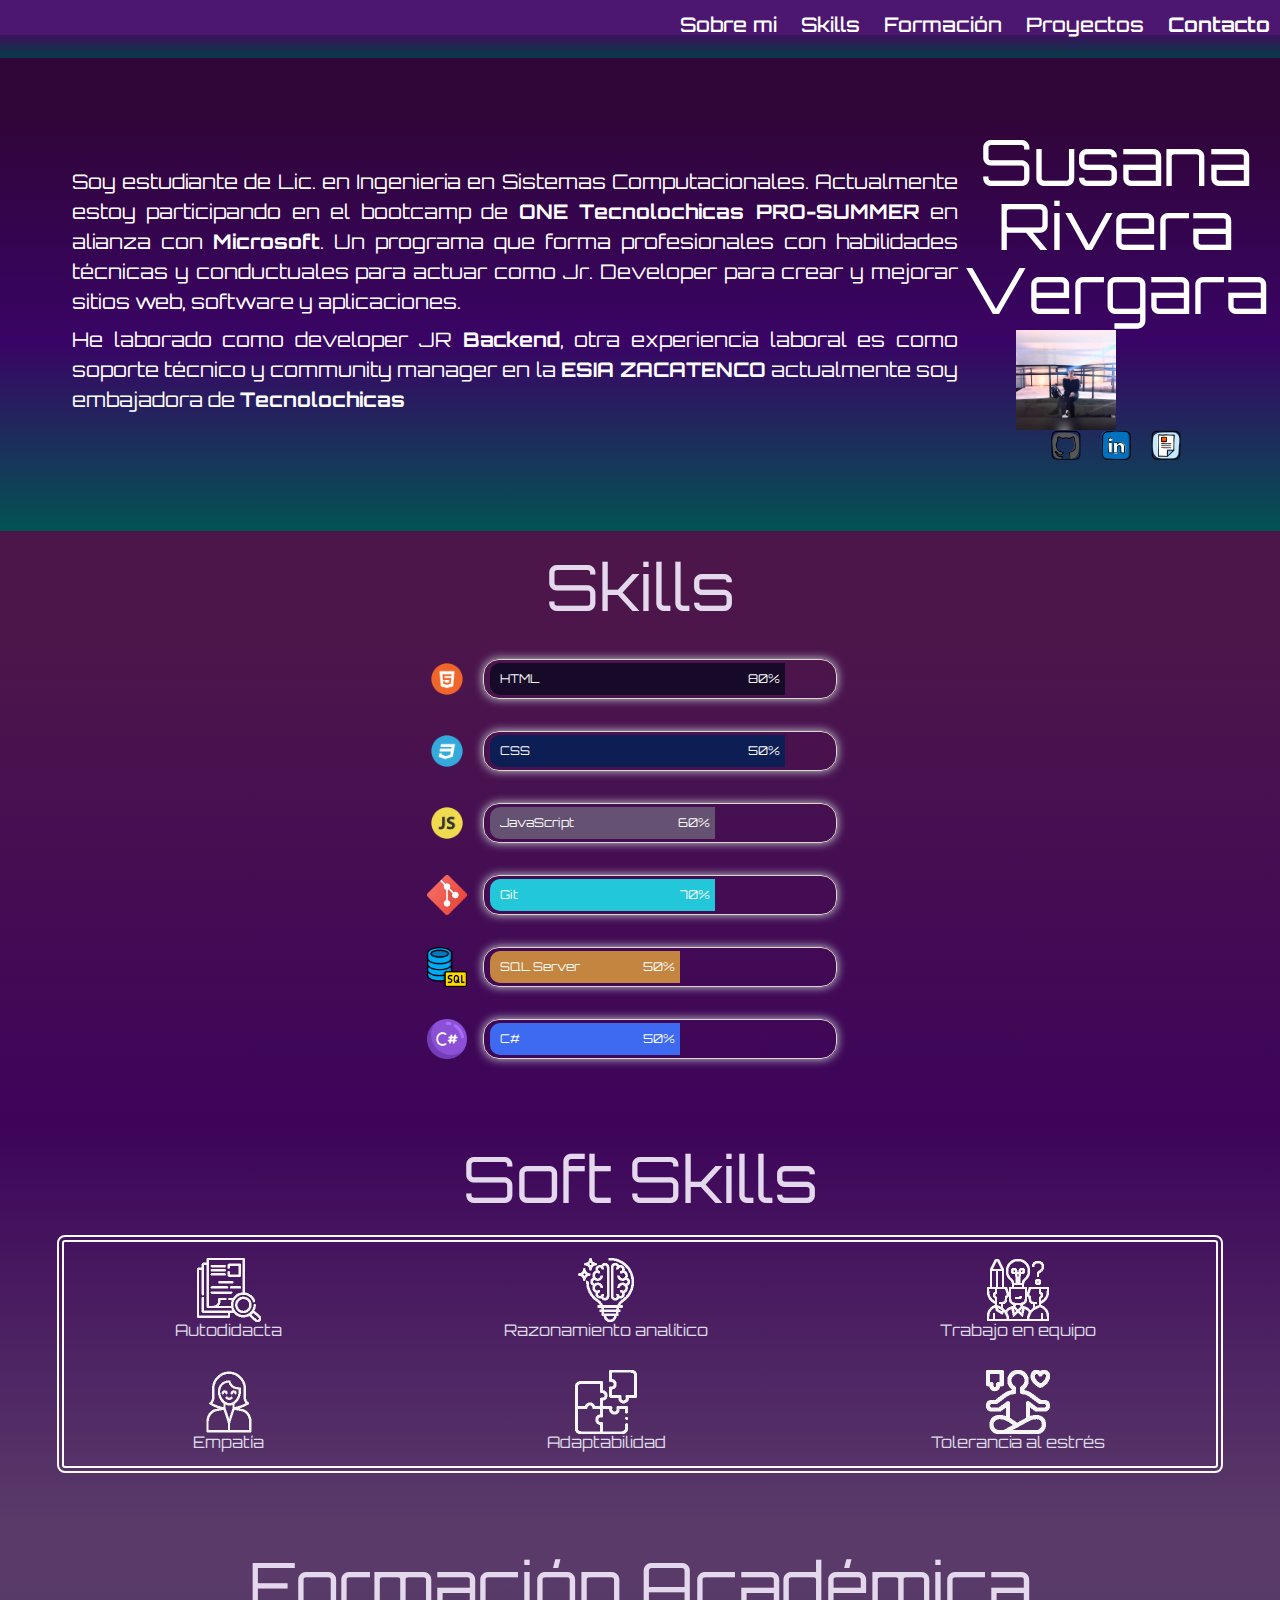
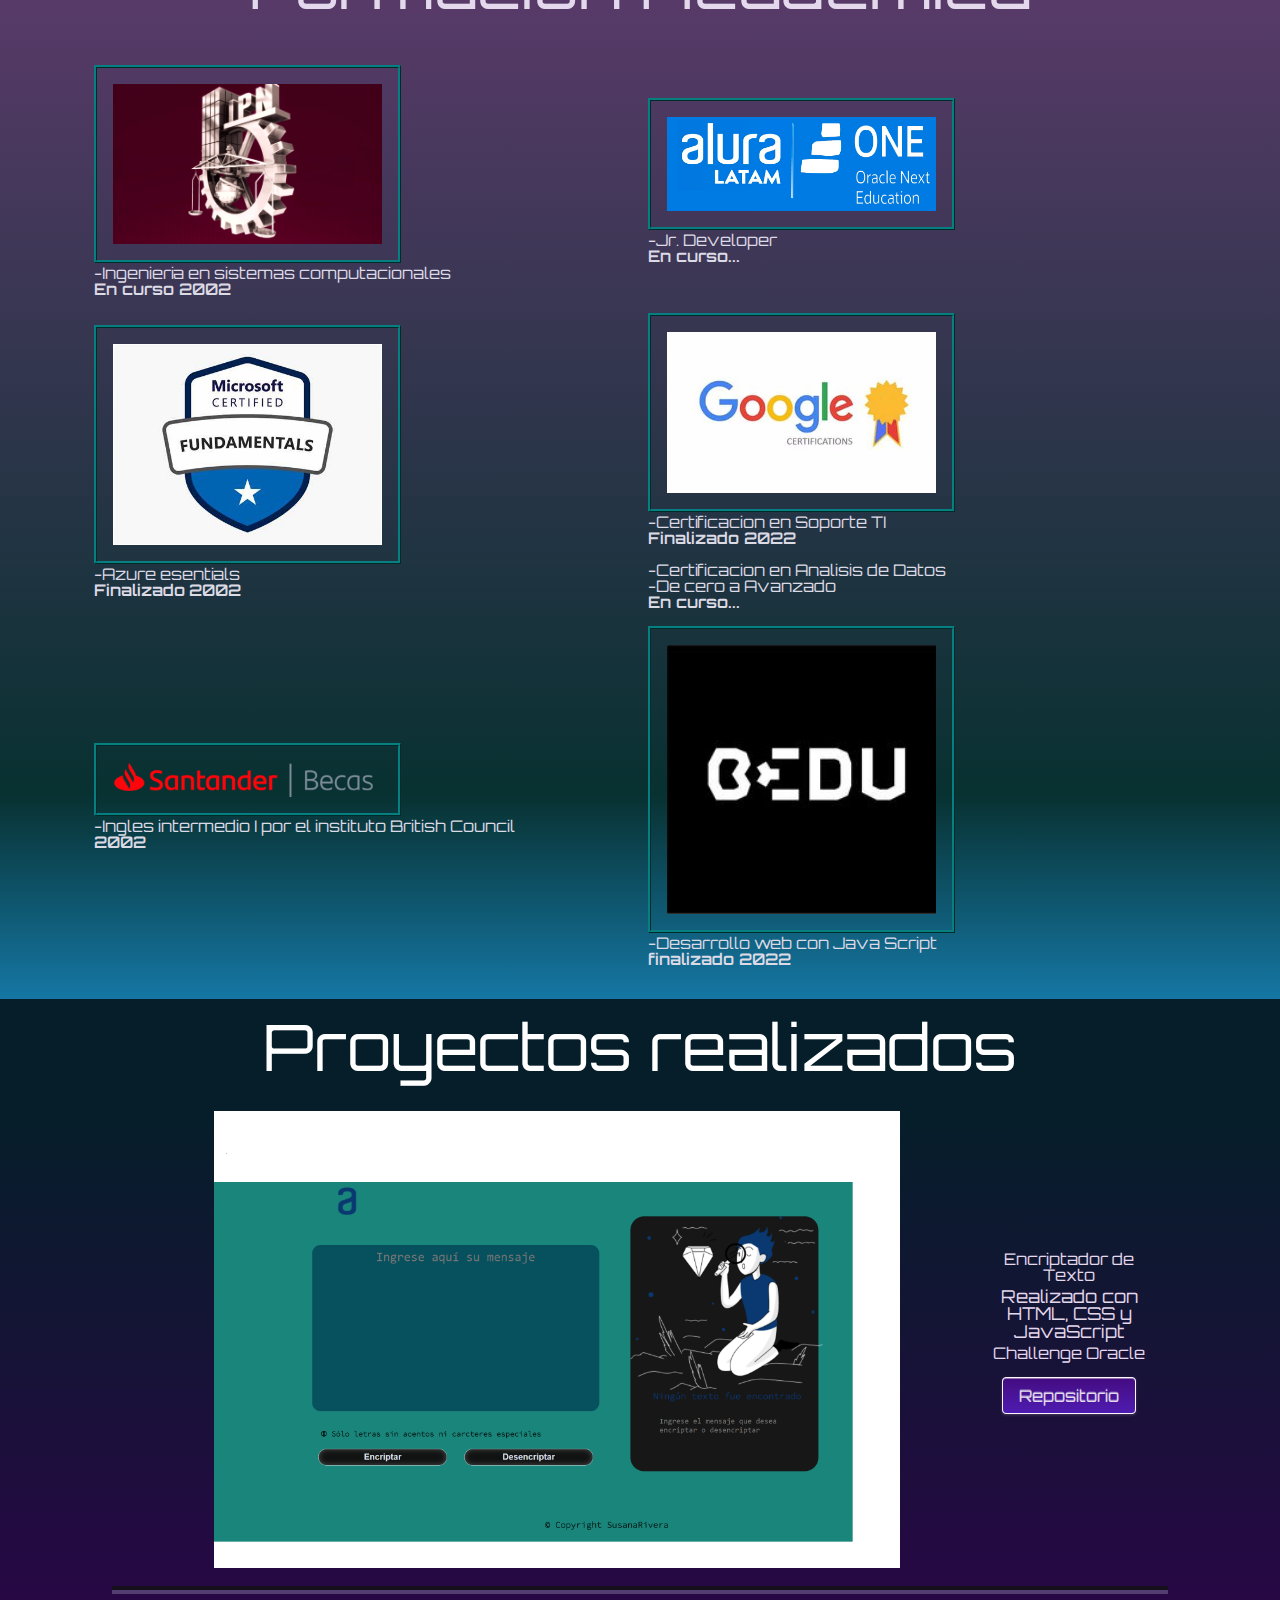
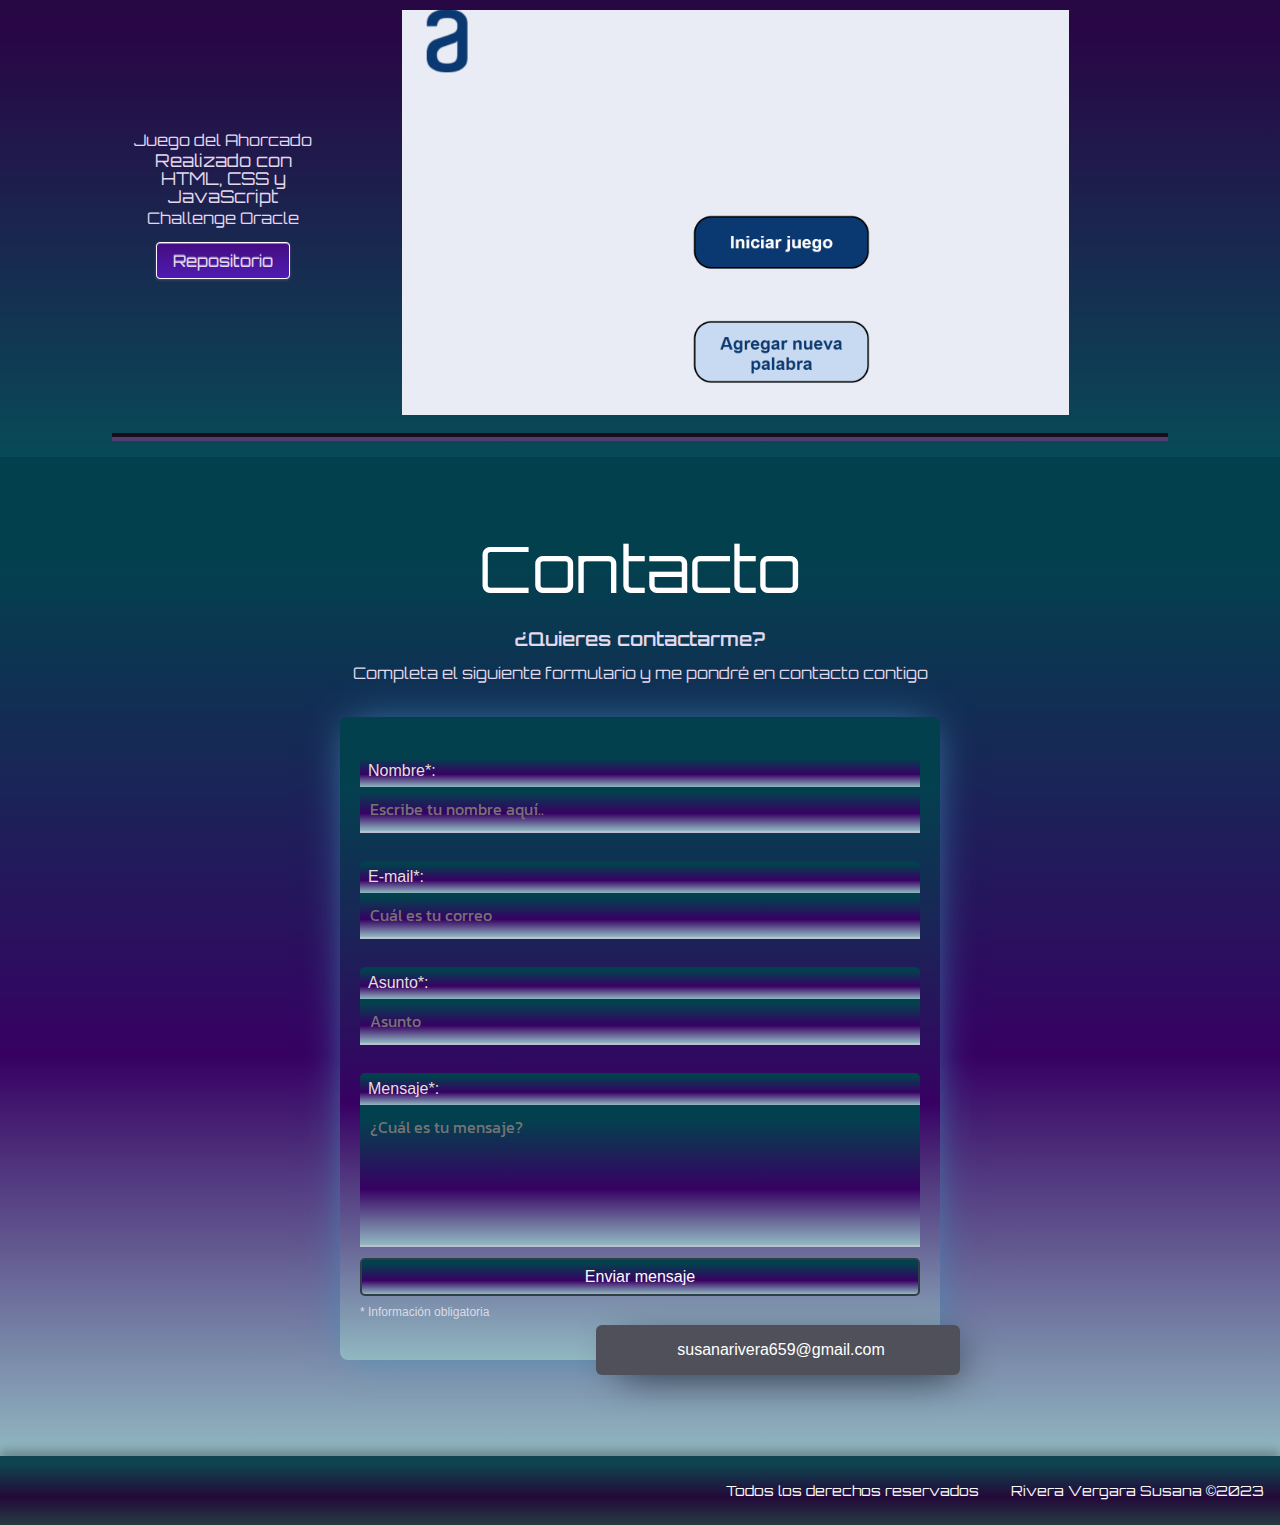
<file: Paginaweb-main/index.html>
<!DOCTYPE html>
<html lang="en">

<head>
    <meta charset="UTF-8">
    <meta http-equiv="X-UA-Compatible" content="IE=edge">
    <meta name="viewport" content="width=device-width, initial-scale=1.0">
    <title>Portafolio | Susana Rivera Vergara</title>
    <link rel="preconnect" href="https://fonts.googleapis.com">
    <link rel="preconnect" href="https://fonts.gstatic.com" crossorigin>
    <link
        href="https://fonts.googleapis.com/css2?family=Handjet:wght@300&family=Kanit:wght@300&family=Orbitron&display=swap"
        rel="stylesheet">
    <!-- <link href="https://cdn.jsdelivr.net/npm/bootstrap@5.3.1/dist/css/bootstrap.min.css" rel="stylesheet"
        integrity="sha384-4bw+/aepP/YC94hEpVNVgiZdgIC5+VKNBQNGCHeKRQN+PtmoHDEXuppvnDJzQIu9" crossorigin="anonymous"> -->
    <link rel="stylesheet" href="css/reset.css">
    <link rel="stylesheet" href="css/head.css">
    <link rel="stylesheet" href="css/bases.css">
    <link rel="stylesheet" href="css/main.css">
    <link rel="stylesheet" href="css/presentacion.css">
    <link rel="stylesheet" href="css/sobre-mi.css">
    <link rel="stylesheet" href="css/skills.css">
    <link rel="stylesheet" href="css/formacion.css">
    <link rel="stylesheet" href="css/proyectos.css">
    <link rel="stylesheet" href="css/contacto.css">
    <link rel="stylesheet" href="css/footer.css">
    <link href="https://fonts.googleapis.com/css2?family=Babylonica&display=swap" rel="stylesheet">
</head>

<body>
    
    <header id="header">

        <nav class="head__navegacion">
            <ul class="head__enlace">
                <li class="head__enlace-link"><a href="#idSobreMi">Sobre mi</a></li>
                <li class="head__enlace-link"><a href="#IdSkills">Skills</a></li>
                <li class="head__enlace-link"><a href="#IdFormacion">Formación</a></li>
                <li class="head__enlace-link"><a href="#IdProyectos">Proyectos</a></li>
                <li class="head__enlace-link"><a href="#IdFormulario">Contacto</a></li>
            </ul>
        </nav>
    </header>
     <div class="head__lineas">
        <p class="head__linea"></p>
        <p class="head__linea2"></p>
    </div> 
    <main>
        <section class="presentacion">

            <article class="presentacion__foto-redes" data-aos="fade-left">
                <h1 class="presentacion__titulo titulo" data-aos="fade-right">Susana Rivera Vergara</h1>
                <img src="imagenes/susan.jpg" alt="susana" class="presentacion__foto">
                
                
               <!--  <img src="imagenes/susan.jpg" class="presentacion__foto" alt="susana"> -->
                
                    <div class="presentacion__icons">
                        <a href="https://github.com/susanarivs">
                            <img src="icons/github_icon.png" alt="Repositorio GitHub" title="Repositorio GitHub">
                        </a>
                        <a href="https://www.linkedin.com/in/susanarivera-11388b17a/">
                            <img src="icons/linkedin_icon.png" alt="Linkedin" title="Linkedin">
                        </a>
                        <a href="cv.html">
                            <img src="icons/curriculum_icon.png" alt="Curriculum" title="Curriculum">
                        </a>
                    </div>
                </article>
                <article class="presentacion__nombre" data-aos="fade-right">
                    
                    <p class="presentacion__quienSoy contenido">Soy estudiante de Lic. en Ingenieria en Sistemas Computacionales. Actualmente estoy
                        participando en el bootcamp de <strong>ONE  Tecnolochicas PRO-SUMMER</strong> en alianza con
                        <strong>Microsoft</strong>. Un programa que forma profesionales con habilidades técnicas y
                        conductuales para actuar como Jr. Developer para crear y mejorar sitios web, software y
                        aplicaciones.
                    </p>
                </p>
                <p class="contenido">He laborado como developer JR <strong>Backend</strong>, otra experiencia laboral es como soporte técnico  y community manager en la <strong>ESIA ZACATENCO</strong> actualmente soy embajadora de <strong>Tecnolochicas</strong></p>
                       </article>
        </section>
       
        <section id="IdSkills" class="skills">
            <p class="skills__titulo">Skills</p>
            <article class="skills_contenedor-global">
                <div class="skill">
                    <img src="icons/html_icon.png" alt="">
                    <div class="skills__container">
                        <div class="skills__skill skills__skill-html" data-aos="flip-left">
                            <div>HTML</div>
                            <div>80%</div>
                        </div>
                    </div>
                </div>

                <div class="skill">
                    <img src="icons/css_icon.png" alt="">
                    <div class="skills__container">
                        <div class="skills__skill skills__skill-css" data-aos="flip-left">
                            <div>CSS</div>
                            <div>50%</div>
                        </div>
                    </div>
                </div>

                <div class="skill">
                    <img src="icons/javascript_icon.png" alt="">
                    <div class="skills__container">
                        <div class="skills__skill skills__skill-js" data-aos="flip-left">
                            <div>JavaScript</div>
                            <div>60%</div>
                        </div>
                    </div>
                </div>




                <div class="skill">
                    <img src="icons/git_icon.png" alt="">
                    <div class="skills__container">
                        <div class="skills__skill skills__skill-git" data-aos="flip-left">
                            <div>Git</div>
                            <div>70%</div>
                        </div>
                    </div>
                </div>

                <div class="skill">
                    <img src="icons/database.png" alt="">
                    <div class="skills__container">
                        <div class="skills__skill skills__skill-sql" data-aos="flip-left">
                            <div>SQL Server</div>
                            <div>50%</div>
                        </div>
                    </div>
                </div>



                <div class="skill">
                    <img src="icons/C-hashtag.png" alt="">
                    <div class="skills__container">
                        <div class="skills__skill skills__skill-c" data-aos="flip-left">
                            <div>C#</div>
                            <div>50%</div>
                        </div>
                    </div>
                </div>


            </article>
            <p class="skills__titulo">Soft Skills</p>
            <article class="soft_contenedor">
                <div class="soft__skills text2" data-aos="flip-up">
                    <img src="icons/autodidacta.png" alt="icono comunicación">
                    <p>Autodidacta</p>
                </div>
                <div class="soft__skills text2" data-aos="flip-up">
                    <img src="icons/imaginacion.png" alt="icono comunicación">
                    <p>Razonamiento analítico</p>
                </div>
                <div class="soft__skills text2" data-aos="flip-up">
                    <img src="icons/equipo.png" alt="icono comunicación">
                    <p class="soft text2" data-aos="flip-up">Trabajo en equipo</p>
                </div>
                <div class="soft__skills" data-aos="flip-up">
                    <img src="icons/empatia.png" alt="icono comunicación">
                    <p>Empatía</p>
                </div>
                <div class="soft__skills" data-aos="flip-up">
                    <img src="icons/adaptabilidad.png" alt="icono comunicación">
                    <p>Adaptabilidad</p>
                </div>
                <div class="soft__skills" data-aos="flip-up">
                    <img src="icons/manejo-del-estres.png" alt="icono comunicación">
                    <p>Tolerancia al estrés</p>
                </div>
            </article>
        </section>
       
        <section id="IdFormacion" class="formacion">
            <p class="formacion__titulo titulo2">Formación Académica</p>
            <article class="formacion__logos">
                <div data-aos="fade-down" data-aos-easing="linear" data-aos-duration="1000">
                    <img src="imagenes/IPN.png" alt="IPN">
                    <p>Ingenieria en sistemas computacionales</p>
                    <span>En curso 2002</span>
                </div>
                <div data-aos="fade-down" data-aos-easing="linear" data-aos-duration="1000">
                    <img src="imagenes/alura-one.jpg" alt="Alura - ONE">
                    <p>Jr. Developer</p>
                    <span>En curso...</span>
                </div>
                <div data-aos="fade-down" data-aos-easing="linear" data-aos-duration="1000">
                    <img src="imagenes/azure.jpg" alt="Microsoft Azure">
                    <p>Azure esentials</p>
                    <span>Finalizado</span>
                    <span>2002</span>
                </div>
                <div data-aos="fade-down" data-aos-easing="linear" data-aos-duration="1000">
                    <img src="imagenes/GOOGLE.jpg" alt="Google">
                    <p>Certificacion en Soporte TI</p>
                    <span>Finalizado 2022</span>
                    <br></br>
                    <p>Certificacion en Analisis de Datos</p>
                    <p>De cero a Avanzado</p>
                    <span>En curso...</span>
                </div>
                <div data-aos="fade-down" data-aos-easing="linear" data-aos-duration="1000">
                    <img src="imagenes/santander-becas.png" alt="Becas SANTANDER">
                    <p>Ingles intermedio I por el instituto British Council</p>
                    <span>2002</span>
                </div>
                <div data-aos="fade-down" data-aos-easing="linear" data-aos-duration="1000">
                    <img src="imagenes/Bedu.jpg" alt="BEDU">
                    <p>Desarrollo web con Java Script</p>
                    <span>finalizado 2022</span>
                </div>
            </article>
        </section>
        <section id="IdProyectos" class="proyectos">
            <p class="proyectos__titulo titulo2">Proyectos realizados</p>
            <article class="proyectos__project encriptador" data-aos="zoom-in-up">
                <div>
                    <img src="imagenes/Encriptador.png" alt="">
                </div>
                <div>
                    <p class="proyectos__project-titulo">Encriptador de Texto</p>
                    <p class="proyectos__project-realizado">Realizado con HTML, CSS y JavaScript</p>
                    <p class="proyectos__project-texto">Challenge Oracle</p>
                    <div class="proyectos__botones">
                        <a
                            href="https://github.com/susanarivs/Encriptador-sprint-1_challenge-logica-de-programacion">Repositorio</a>

                    </div>
                </div>
            </article>
            <article class="proyectos__project ahorcado" data-aos="zoom-in-up">
                <div>
                    <img src="imagenes/ahorcado.png" alt="">
                </div>
                <div>
                    <p class="proyectos__project-titulo">Juego del Ahorcado</p>
                    <p class="proyectos__project-realizado">Realizado con HTML, CSS y JavaScript</p>
                    <p class="proyectos__project-texto">Challenge Oracle</p>
                    <div class="proyectos__botones">
                        <a href="https://github.com/susanarivs/AHORCADO">Repositorio</a>

                    </div>
                </div>
            </article>

        </section>
        <section id="IdFormulario" class="formulario">
            <img src="imagenes/sobre-carta.png" alt="Imagen carta" class="formulario-carta">
            <p class="formulario__titulo titulo2">Contacto</p>
            <p class="formulario__titulo-pregunta">¿Quieres contactarme?</p>
            <p class="formulario__titulo-descripcion">Completa el siguiente formulario y me pondré en contacto contigo
            </p>
            <form class="form" action="mailto:susanarivera659@gmail.com" method="post" enctype="text/plain"
                autocomplete="nope">
                <label for="nombre">Nombre*: <span class="form-input form-error-nombre"></span></label>
                <input type="text" name="Nombre" id="nombre" placeholder="Escribe tu nombre aquí.." maxlength="50">
                <label for="e-mail">E-mail*: <span class="form-input form-error-email"></span></label>
                <input type="email" name="E-mail" id="e-mail" placeholder="Cuál es tu correo">
                <label for="asunto">Asunto*: <span class="form-input form-error-asunto" maxlength="50"></span></label>
                <input type="text" name="Asunto" id="asunto" placeholder="Asunto">
                <label for="mensaje">Mensaje*: <span class="form-input form-error-mensaje"></span></label>
                <textarea name="Mensaje" id="mensaje" placeholder="¿Cuál es tu mensaje?" maxlength="300"
                    rows="5"></textarea>
                <input type="submit" value="Enviar mensaje" class="form-submit">

                <p>* Información obligatoria</p>
                <div>
                    <span class="span-correo">susanarivera659@gmail.com</span>
                </div>
            </form>
        </section>
        <footer>
            <div class="footer__linea1"></div>
            <div class="footer__linea2"></div>
            <p class="footer__contenido">Todos los derechos reservados</p>
            <p class="footer__contenido">Rivera Vergara Susana &copy2023</p>
        </footer>
    </main>
    <script src="script.js"></script>
    <script src="https://unpkg.com/aos@2.3.1/dist/aos.js"></script>
    <script>
        AOS.init();
    </script>
    <!-- <script src="https://cdn.jsdelivr.net/npm/bootstrap@5.3.1/dist/js/bootstrap.bundle.min.js" integrity="sha384-HwwvtgBNo3bZJJLYd8oVXjrBZt8cqVSpeBNS5n7C8IVInixGAoxmnlMuBnhbgrkm" crossorigin="anonymous"></script> -->
</body>

</html>
</file>
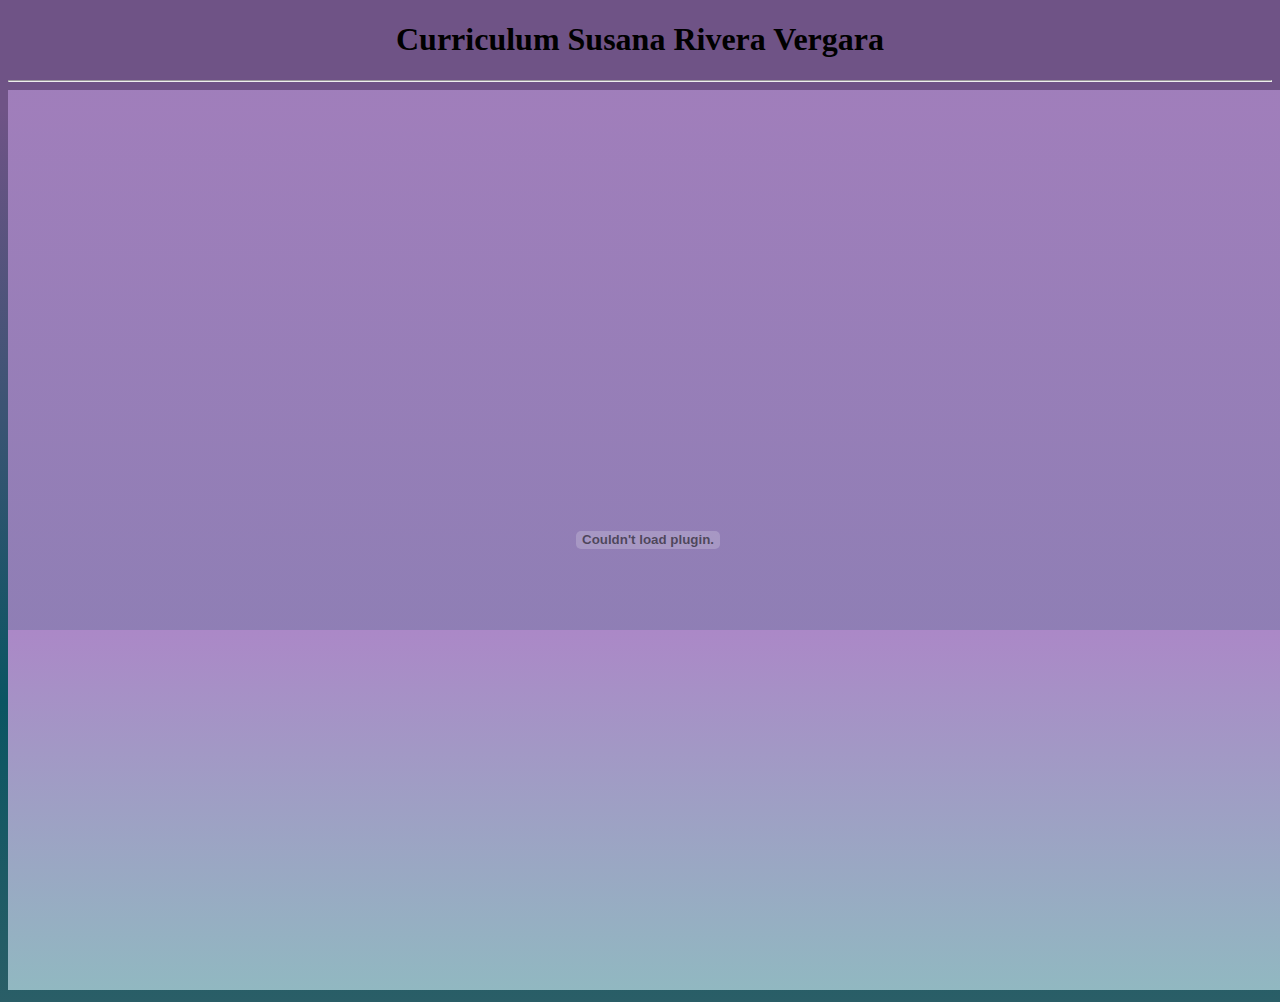
<file: Paginaweb-main/cv.html>
<!DOCTYPE html>
<html lang="en">
<head>
     
    <meta charset="UTF-8">
    <meta http-equiv="X-UA-Compatible" content="IE=edge">
    <meta name="viewport" content="width=device-width, initial-scale=1.0">
    <title>CV Susana Rivera Vergara</title>
    <link rel="stylesheet" href="css/cv.css">
     
</head>
<body>
     
 
    <h1>Curriculum Susana Rivera Vergara</h1>
    <hr>
    <embed src="docs/cv.pdf#view=FitV" type="application/pdf">
</body>

</html>
</file>
<file: Paginaweb-main/css/head.css>
header {
     background: rgba(135, 40, 142, 0.81);
    background: linear-gradient(180deg, rgba(66, 14, 109, 0.81) 60%, rgb(59, 18, 92) 60%, rgb(5, 59, 71) 100%);
 
    font-weight: 500;
    width: 100%;
    max-width: 1400px;
    margin: auto auto;
    height: 25px;
    background-color: #8F3A8566;
    padding-top: 0.5rem;
}







.head__logo {
    font-family: 'Open Sans', sans-serif;
    color: #ffffff;
    font-size: 1.75rem;
    position: inherit;
    margin-top: 0.7rem;
    margin-left: 0.3rem;
    position: absolute;
    transform: rotate(-16deg);
}

.head__navegacion {
    text-align: right;
    color: #ffffff;
}


.head__enlace  li:nth-child(1n) {
    display: none;
}

.head__enlace  li:last-child {
    display: block;
    margin-right: 10px;
    font-weight: bolder;
}

@media screen and (min-width: 860px) {

    .head__enlace  li:nth-child(1n) {
        display: block;
    }

    .head__enlace {
        display: flex;
        justify-content: end;
        gap: 1rem;
    }

    .head__enlace-link:hover {
        border-bottom: 1px solid #000000;
    }
}

@media screen and (min-width: 992px) {
    header {
        height: 50px;
    }

    .head__forma-base {
        border-top: 120px solid #0a3871;
        border-right: 400px solid transparent;
    }

    .head__logo {
        font-size: 2.5rem;
        transform: rotate(-17deg);
        margin-top: 1.2rem;
        margin-left: 0rem;
    }

    .head__enlace {
        gap: 1.5rem;
        font-size: 1.25rem;
        padding-top: 7px;
    }

    .head__enlace-link:hover {
        border-bottom: 1px solid #000000;
    }

}

@media screen and (min-width: 1200px) {
    .head__forma-base {
        border-top: 160px solid #0a3871;
        border-right: 600px solid transparent;
    }

    .head__logo {
        font-size: 3.2rem;
        margin-top: 2.5rem;
        margin-left: 1rem;
        position: absolute;
        transform: rotate(-15deg);
    }
}
</file>
<file: Paginaweb-main/css/bases.css>
html {
    scroll-behavior: smooth;
    background-color: #3d0344;
}

body {
    font-family: 'Handjet', cursive;
    font-family: 'Orbitron', sans-serif;
    
    background-color: #6a3f77;
    color: #dcdae5;
}

strong {
    font-weight: bolder;
}
</file>
<file: Paginaweb-main/css/main.css>
main {
    max-width: 1400px;
    margin: auto auto;
}
</file>
<file: Paginaweb-main/css/presentacion.css>
.presentacion {
    background: rgb(49, 5, 55);
    background: linear-gradient(180deg, rgb(48, 5, 55) 11%, rgb(57, 4, 101) 60%, rgb(3, 83, 83) 100%);
    display: flex;
    flex-direction: column;
    justify-content: center;
    align-items: center;
    color: #7346a0;
    padding-top: 5%;
}
.presentacion__foto-redes {
    display: flex;
    flex-direction: column;
    max-width: 200px;

}


.presentacion__foto {
   /*  display: flex;
    justify-content: center;
    */
    display: flex;
    justify-content: center;
    width: 50%;
    border-radius:  .5;
    
    
    
}

.presentacion__icons {
    display: flex;
    justify-content: center;
    margin-bottom: 20px;
    gap: 20px;
    margin-bottom: 5px;
}

.presentacion__icons img{
    width: 30px;
}

/* .presentacion__nombre {
    width: 100%;
} */

.titulo {
    font-family: 'Orbitron', sans-serif;
    /* color: #e6e3e9; */
    font-size: 4rem;
    font-weight: 200;
    align-self: center;
    text-align: center;
    color: #ffffff;
    padding: .5rem;
}
.titulo2 {
    font-family: 'Orbitron', sans-serif;
   /*  color: #e3d8ec; */
    font-size: 4rem;
    font-weight: 200;
    align-self: center;
    text-align: center;
    color: #ffffff;
    padding: 1rem;
}

.contenido {
    color: #eff5fc;
    font-size: 1rem;
    line-height: 1.5;
    text-align: justify;
    color: #ffffff;
    padding: 0 .5rem .5rem .5rem;
}


@media screen and (min-width: 860px) {
    .presentacion {
        flex-direction: row-reverse;
        justify-content: center;
        margin: auto;
        padding: 5%;
        gap: 50px;
    }

    .presentacion__foto {
        
        width: 50%;
    }

    .presentacion__foto-redes {
        width: 50%;
    }

    .contenido {
        font-size: 1.25rem;
    }
}
</file>
<file: Paginaweb-main/css/sobre-mi.css>
.sobreMi {
    background: rgb(99, 4, 97);
    background: linear-gradient(180deg, rgb(77, 12, 76) 11%, rgb(81, 7, 80) 60%, rgb(3, 37, 47) 100%);
;
    background: rgb(15, 73, 88);
    background: linear-gradient(180deg, rgb(6, 68, 68) 11%, rgb(80, 4, 79) 60%, rgb(70, 7, 69) 100%);
    display: flex;
    flex-direction: column;
    align-items: left;
    justify-content: center;
    position: relative;
}

.sobreMi__fondo{
    width: 100%;
    height: max-content;
    position: absolute;
    margin: auto auto;
    opacity: 0.2;
    align-self: center;
}

.sobreMi p {
    text-align: left;
}

.sobreMi__icono-sonrie {
    width: 40px;
    margin-left: 5%;
}

.subir {
    width: 70px;
    position: fixed;
    right: 0;
    bottom: 0;
    z-index: 10;
}

@media screen and (min-width: 860px) {
    .sobreMi {
        padding: 2% 10% 5% 10%;
    }

    .sobreMi__fondo{
        max-width: 40%;
        
    }
}
</file>
<file: Paginaweb-main/css/skills.css>
.skills {
  background: rgb(110, 5, 109);
    background: linear-gradient(180deg, rgb(76, 22, 75) 11%, rgb(61, 4, 90) 60%, rgba(89, 58, 105,1) 100%);
   
  width: 100%;
  padding-bottom: 1rem;
  /* cursor: pointer; */
  
}

.skills_contenedor-global {
  display: flex;
  flex-direction: column;
  align-items: center;
  padding: 0 5%;
  padding-bottom: 1rem;
  margin-bottom: 2rem;
  color: #e3d8ec;
}

.skills__titulo {
   font-family: 'Orbitron', sans-serif;
  font-size: 4rem;
  font-weight: 200;
  text-align: center;
  padding: 1.5rem 1rem;
  color: #e3d8ec;
}

.skill {
  display: flex;
  flex-direction: row;
  align-items: center;
}

.skill img {
  width: 40px;
}

.skill p {
  width: 4rem;
}

.skills__container {
  width: 100%;
  background-color: transparent;
  margin: 0.5rem 1rem;
  border: 1px solid #DED7C9;
  padding: 1px;
  color: #ddd;
  width: 250px;
  font-size: 0.75em;
  color: #dcdae5;
  box-shadow: 0 0 10px #C7D8D9;
  border-radius: 16px;
}

.skills__skill {
  margin: 2px 0 2px 5px;
  text-align: right;
  color: #dcdae5;
  padding: 10px 5px 10px 10px;
  color: #fbfbfb;
  border-top-left-radius: 10px;
  border-bottom-left-radius: 10px;
  display: flex;
  justify-content: space-between;
}

.skills__skill-html {
  width: 80%;
  background-color: #160a28;
  
}

.skills__skill-css {
  width: 80%;
  background-color: #0d1e54;
}

.skills__skill-js {
  width: 60%;
  background-color: #655172;
}

.skills__skill-react {
  width: 30%;
  background-color: #894d09;
}

.skills__skill-bootstrap {
  width: 30%;
  background-color: #049862;
}

.skills__skill-sass {
  width: 30%;
  background-color: #04164b;
}

.skills__skill-git {
  width: 60%;
  background-color: #22c7d9;
}

.skills__skill-sql {
  width: 50%;
  background-color: #c3853f;
}

.skills__skill-node {
  width: 30%;
  background-color: #045d98;
}

.skills__skill-c {
  width: 50%;
  background-color: #3d6af0;
}

.skills__skill-photoshop {
  width: 40%;
  background-color: #690776;
}

.soft_contenedor {
  display: grid;
  grid-template-columns: auto auto;
  justify-content: space-around;
  border: 7px double #fbfbfb;
  border-radius: 8px;
  width: 90%;
  margin: 0 auto 2rem auto;
}

.soft__skills {
  display: flex;
  flex-direction: column;
  align-items: center;
  margin: 1rem;
}

.soft__skills img {
  width: 4rem;
}

@media screen and (min-width: 500px) {
  .skills__container {
    width: 350px;
  }

  .soft_contenedor {
    grid-template-columns: auto auto auto;
  }
}

@media screen and (min-width: 992px) {
  .skills_contenedor-global{
    flex-wrap: wrap;
    max-height: 500px;
  }

  .skills__container {
    margin: 1rem;
  }
}

@media screen and (min-width: 1400px) {
  .skills_contenedor-global{
    max-height: 300px;
  }
}
</file>
<file: Paginaweb-main/css/formacion.css>
.formacion {
    background: rgb(89, 58, 105,1);
    background: linear-gradient(180deg, rgba(89, 58, 105,1) 6%, rgb(8, 49, 49) 81%, rgb(21, 119, 164) 100%);
}

.formacion__titulo {
    padding-top: 2rem;
    color: #e3d8ec;
}

.formacion__logos {
    display: grid;
    grid-template-columns: 70%;
    justify-content: center;
    gap: 1rem;
    padding: 1rem 2rem;
    /* cursor: pointer; */
    
}

.formacion img {
    width: 150px;
    justify-self: center;
    border: #057f7f ridge;
    padding: 1rem;
   /*  cursor: pointer;*/
} 

.formacion__logos p {
    font-weight: 400;
    /* cursor: pointer; */
}

.formacion__logos p::before {
    content: "-";
    /* cursor: pointer; */
}

.formacion__logos span {
    font-weight: 600;
    /* cursor: pointer; */
}

@media screen and (min-width: 500px) {
    .formacion__logos {
        grid-template-columns: 50% 50%;
        align-items: center;
        padding: 2rem 8%;
    } 

    .formacion img {
        width: 50%;
    }
}
</file>
<file: Paginaweb-main/css/proyectos.css>
.proyectos {
    background: rgb(8, 45, 61);
    background: linear-gradient(180deg, rgb(6, 30, 42) 11%, rgb(41, 6, 70) 60%, rgb(8, 74, 88) 100%);
    
    display: flex;
    flex-direction: column;
    align-items: center;
    margin: auto;
    padding-bottom: 1rem;
    cursor: pointer;
}

.proyectos__project img {
    width: 80%;
}

.proyectos__project {
    width: 80%;
    text-align: center;
    border-bottom: rgb(84, 62, 113) 8px groove;
    display: flex;
    flex-direction: column;
    padding: 2rem;
    color: #e3d8ec;
}

.proyectos__project-titulo2 {
    font-size: 1.5rem;
    font-weight: 200;
    line-height: 1;
    padding: .2rem;
    color: #e3d8ec;
}

.proyectos__project-realizado {
    font-size: 1.1rem;
    font-weight: 200;
    padding: .3rem;
}

.proyectos__botones {
    display: flex;
    justify-content: center;
    margin: 1rem;
    gap: 1rem;
}

.proyectos__botones a {

    padding: .6rem 1rem;
    border: 1px solid #fcf7ff;
    border-radius: 4px;
    background-color: #eeeaee;

 
    font-size: 1rem;
    text-shadow: 0 -1px 0 #e0edec80;
    box-shadow: 0 1px 0 rgba(230, 223, 223, 0.5) inset,
        0 1px 3px rgba(242, 244, 227, 0.2);
    background-image: -webkit-gradient(linear, left top, left bottom, color-stop(10%, rgb(87, 12, 115)), to(#610b86));
    background-image: linear-gradient(rgb(69, 13, 133) 10%, #4e1cb2 100%);
    color: #e3d8ec;
}

@media screen and (min-width: 860px) {
    .proyectos__project {
        flex-direction: row;
        align-items: center;
        padding: 1rem;
    }

    .ahorcado {
        flex-direction: row-reverse;
    }
}
</file>
<file: Paginaweb-main/css/contacto.css>
.formulario{
    background: rgb(10, 74, 88);
    background: linear-gradient(180deg, rgb(3, 64, 78) 11%, rgb(55, 1, 99) 60%, rgba(145,184,193,1) 100%);
 
    padding: 5%;
    font-size: 1rem;
}

.formulario-carta {
    position: absolute;
    z-index: -1;
    display: none;
}

.formulario__titulo-pregunta {
    font-size: 1.2rem;
    font-weight: 600;
    line-height: 1.5;
    padding: .5rem;
    text-align: center;
    color: #e3d8ec;
}

.formulario__titulo-descripcion {
    text-align: center;
    font-size: 1rem;
    line-height: 1.5;
    color: #e3d8ec;
}

.form{
    width:95%;
    margin: 2rem auto;
    background: linear-gradient(180deg, rgb(3, 64, 78) 11%, rgb(55, 1, 99) 60%, rgba(145,184,193,1) 100%);
 
    border-radius:8px;
    box-shadow:0 0 40px -10px #4194bd;
    padding: 10px 20px;
    max-width:calc(100vw - 40px);
    box-sizing:border-box;
    font-family: 'Open Sans', sans-serif;
    position:relative
}

.form label {
    background: linear-gradient(180deg, rgb(3, 64, 78) 11%, rgb(55, 1, 99) 60%, rgba(145,184,193,1) 100%);
 
    padding: 0.5rem;
    font-size: 1rem;
    border-top-left-radius: 5px;
    border-top-right-radius: 5px;
    display:block;
    margin:28px 0 0;
    color:#e6dddd;
}

.form input, textarea {
    background: linear-gradient(180deg, rgb(3, 64, 78) 11%, rgb(55, 1, 99) 60%, rgba(145,184,193,1) 100%);
 
    width:100%;
    padding:10px;
    box-sizing:border-box;
    outline:none;
    resize:none;
    border:0;
    font-family: 'Kanit', sans-serif;
    transition:all .3s;
    border-bottom:2px solid #bebed2;
    font-size: 1rem;
}

.form .form-submit {
    float:right;
    padding:8px 12px;
    margin:8px 0 10px 0;
    font-family: 'Open Sans', sans-serif;
    border:2px solid #2F3E44;
    border-radius: 5px;
    color:#fbfbfb;
    cursor:pointer;
    transition:all .3s;
    background-color: #2F3E44;
}

.form-submit:hover {
    background-color: #568281;
}

.form p {
    font-size: 0.75rem;
    margin-bottom: 2rem;
}

.form-input {
    color: rgb(200, 52, 52);
    font-size: 0.9rem;
    margin-bottom: 2rem;
}


.formulario div{
    position:absolute;
    bottom:-15px;
    right:-20px;
    background:#50505a;
    color:#fff;
    width:320px;
    padding:16px 4px 16px 0;
    border-radius:6px;
    font-size: 0.75rem;
    box-shadow:10px 10px 40px -14px #000;
    display: flex;
    justify-content: space-around;
}

.formulario span{
    margin:1px 5px 1px 15px;
}

@media screen and (min-width: 860px) {
    .form-submit:hover{
        background:#054c4b;
        color:#fff;
    }
}

@media screen and (min-width: 992px) {
    .form {
        max-width: 600px;
    }

    .formulario div {
        font-size: 1rem;
        width:60%;
    }

    .formulario-carta {
        display: block;
    }
}
</file>
<file: Paginaweb-main/css/footer.css>
footer {
     background: rgb(2, 49, 60);
    background: linear-gradient(180deg, rgb(15, 68, 79) 11%, rgb(35, 9, 57) 60%, rgb(37, 60, 66) 100%);
 
    color: #fbfbfb;
    text-align: center;
    font-size: 0.875rem;
    padding: 0.5rem 0;
    line-height: 1.5;
    box-shadow: 0 -6px 8px 0 rgba(0, 0, 0, 0.2), 0 6px 20px 0 rgba(0, 0, 0, 0.19);
    display: flex;
    justify-content: end;
    position: relative;
    /* cursor: pointer; */
    position: relative;
}

.footer__contenido {
    margin: 1rem;
}
</file>
<file: Paginaweb-main/css/cv.css>
html { 
     background: rgba(54, 2, 65, 0.692);
    background: linear-gradient(180deg, rgb(111, 83, 134) 11%, rgb(10, 85, 98) 70%, rgb(42, 94, 103) 100%);
 
    text-align: center;
} 

embed {
    background: rgb(171,136,199,0.81);
    background: linear-gradient(180deg, rgba(171,136,199,0.81) 60%, rgba(171,136,199,1) 60%, rgba(145,184,193,1) 100%);
    width: 100vw;
    height: 100vh;
    margin: 0 auto;
    cursor: pointer;
}
</file>
